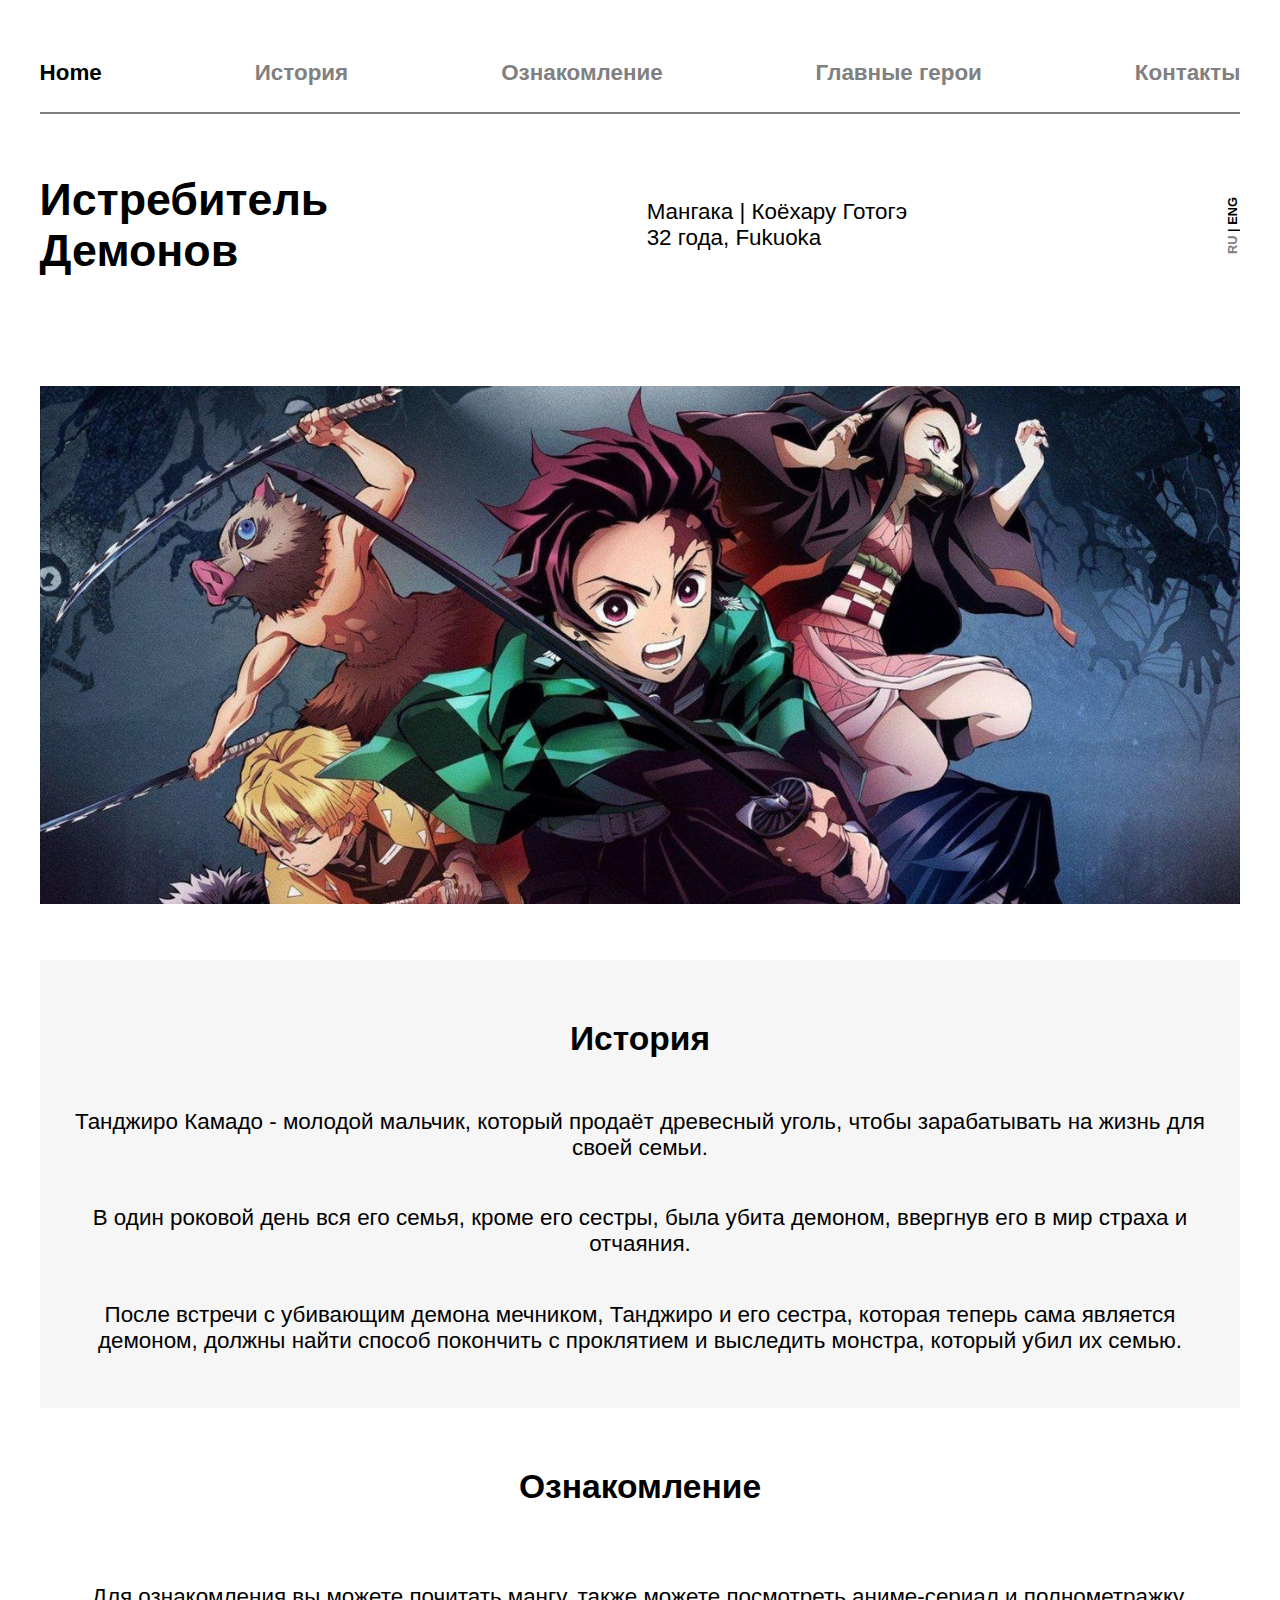
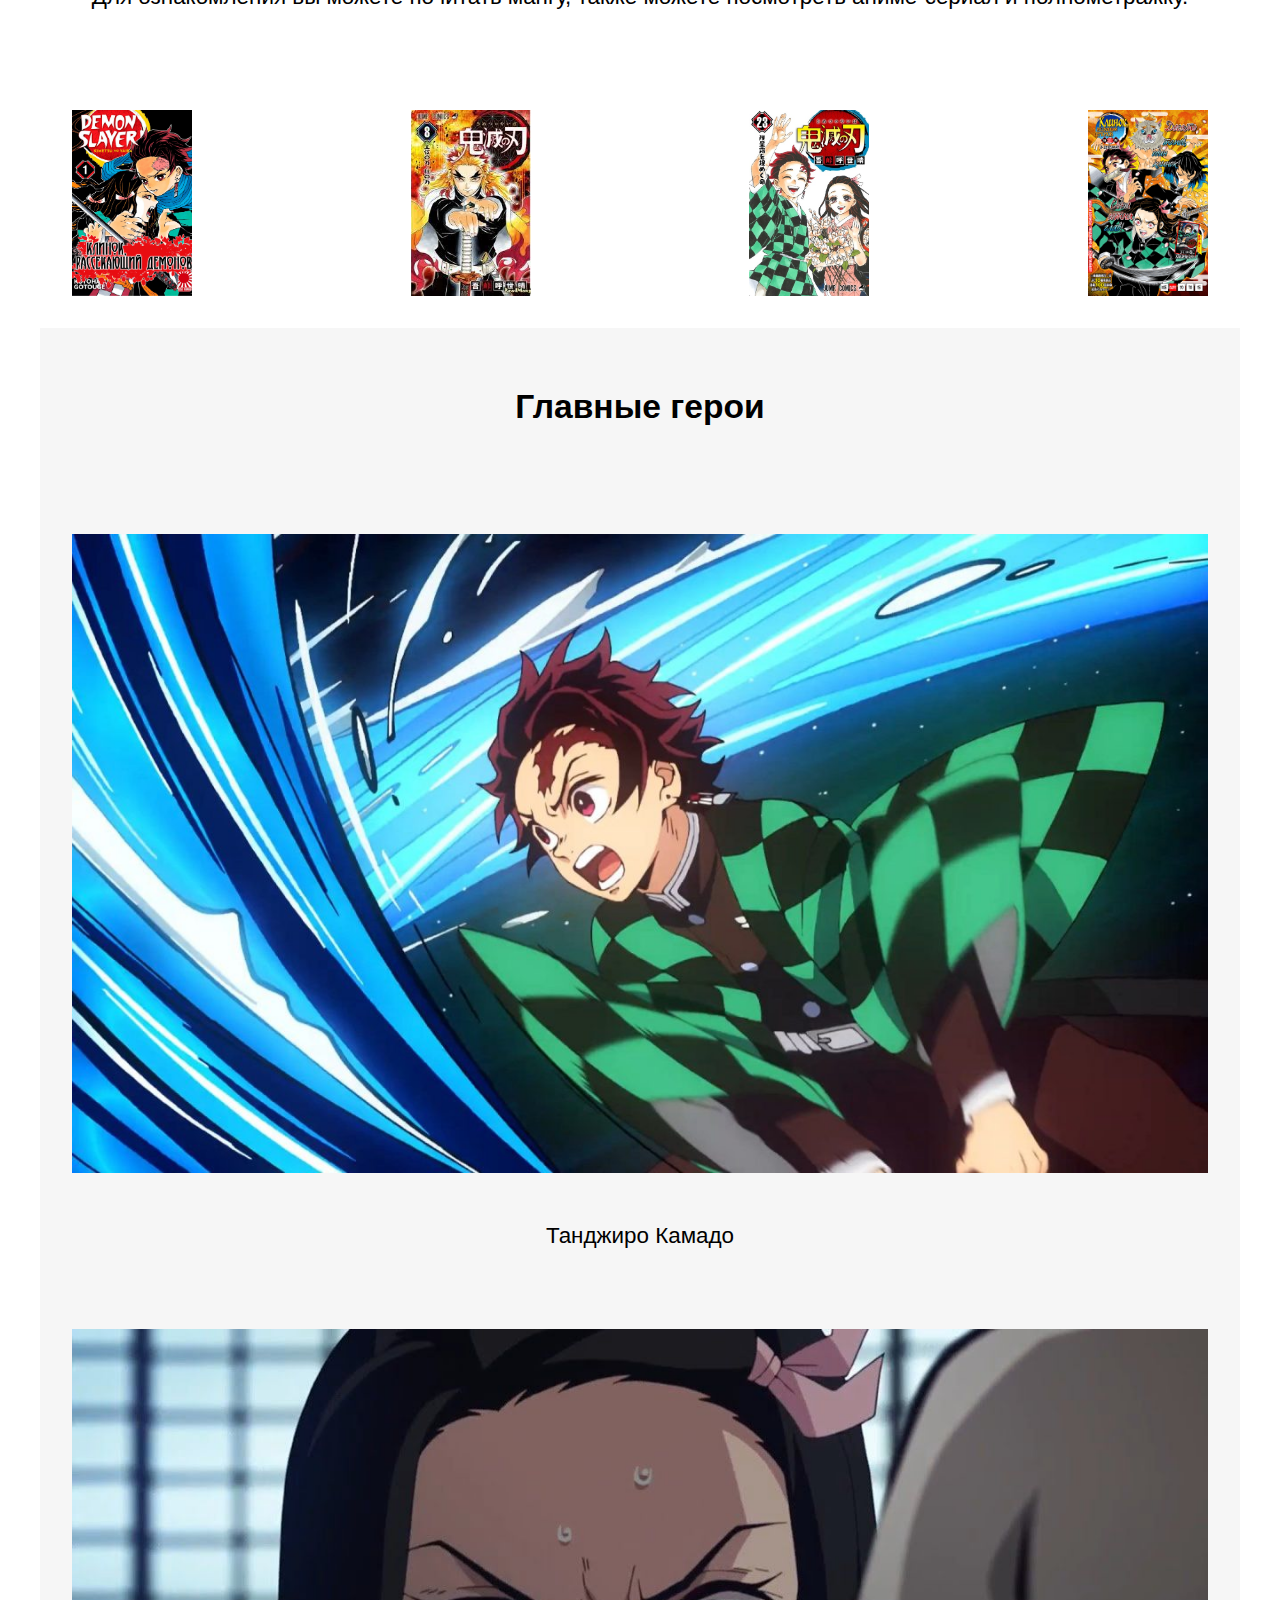
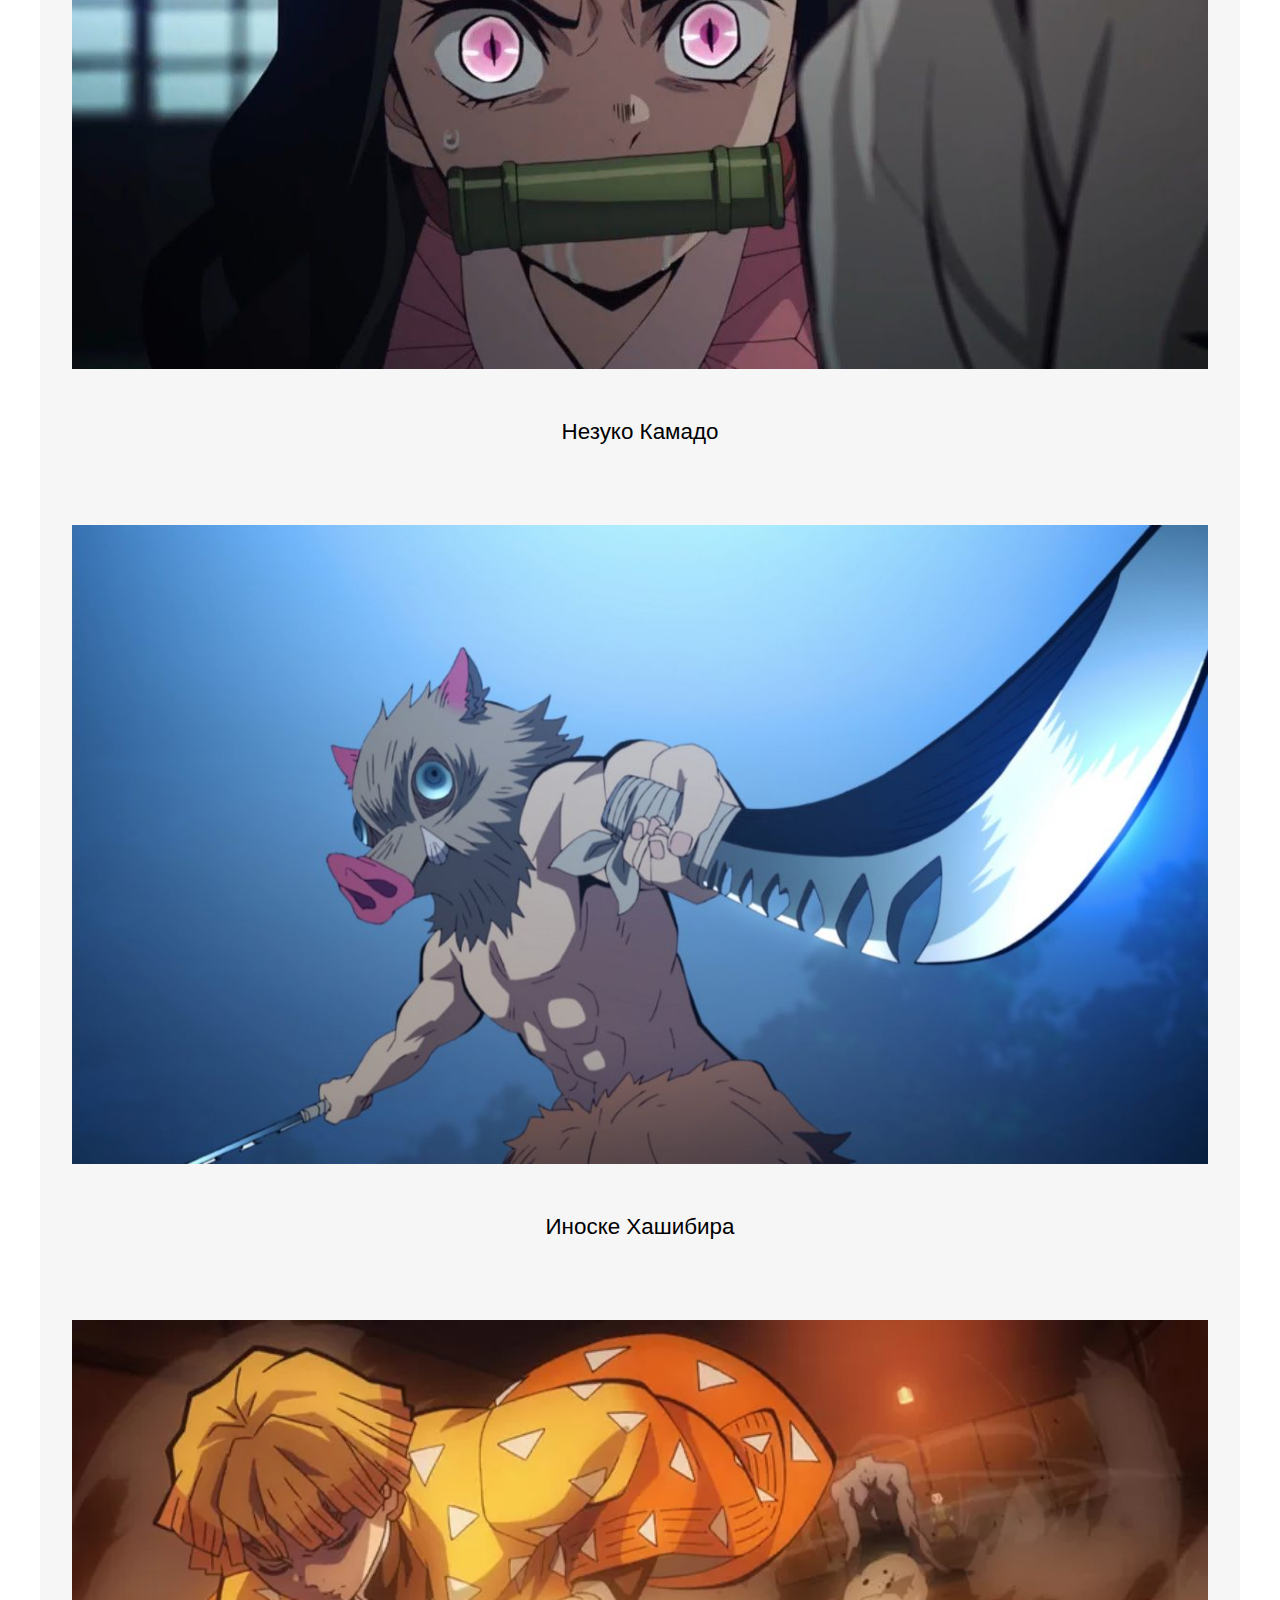
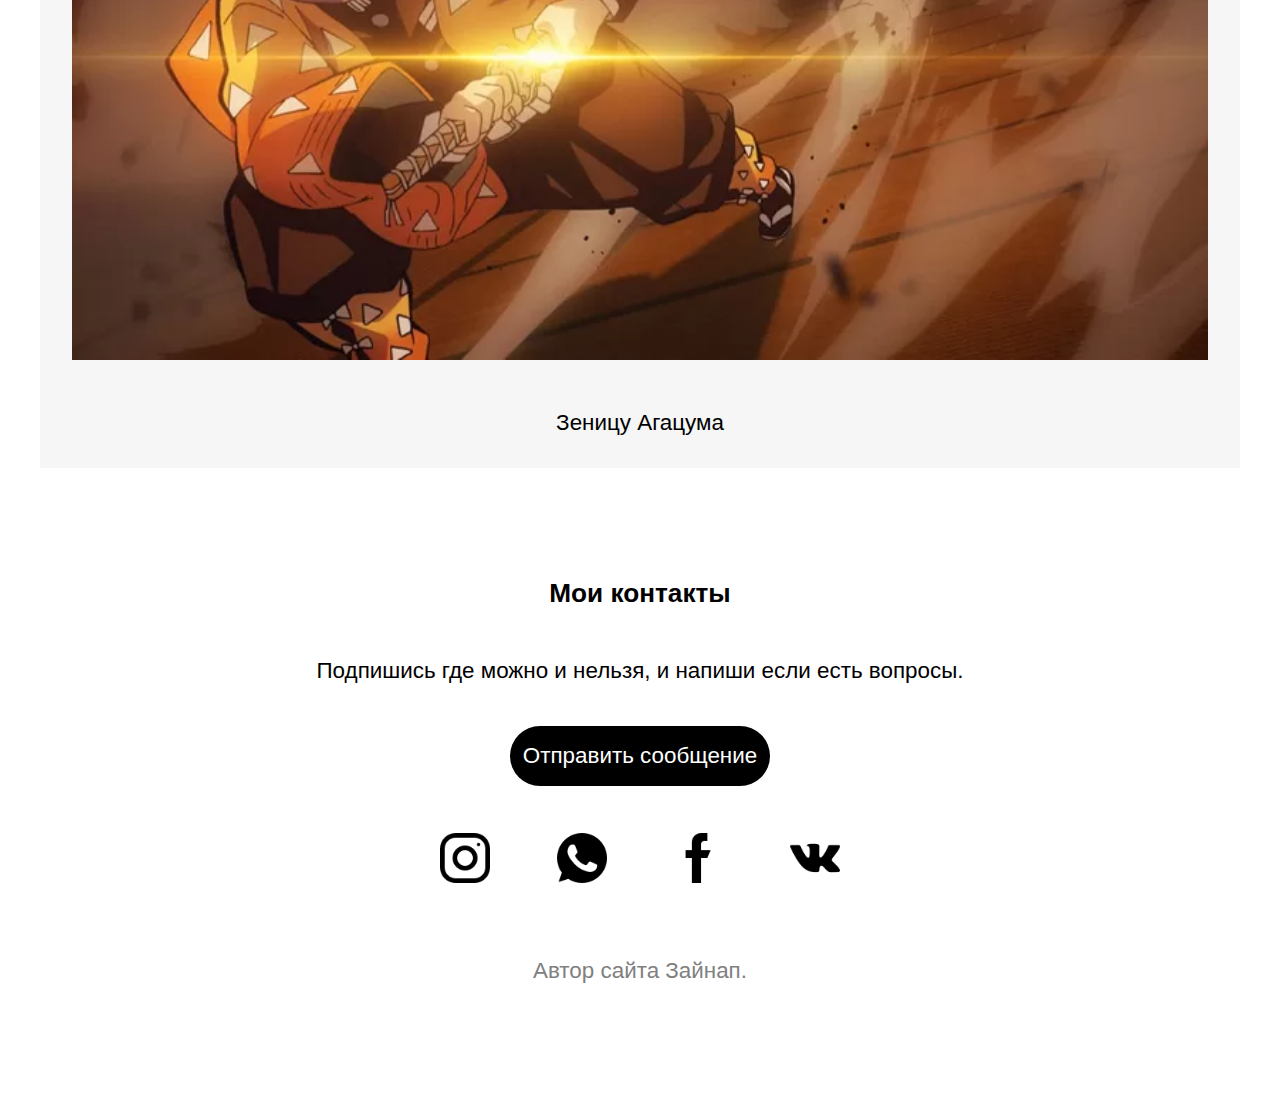
<file: index.html>
<!DOCTYPE html>
<html lang="en">
    <head>
        <meta charset="UTF-8">
        <meta http-equiv="X-UA-Compatible" content="IE=edge">
        <meta name="viewport" content="width=device-width, initial-scale=1.0">
        <title>Demon Slayer</title>
        <!-- <link rel="stylesheet" href="css/styles.css"> -->
        <link rel="stylesheet" href="scss/style.css">
    </head>
    <body>
        <div class="wrapper">
            <!-- header -->
            <header class="header">
                <button class="header__btn"><img src="img/download.png" alt=""></button>
                <ul class="header__ul">
                    <li><a class="header__item header__home" href="#">Home</a></li>
                    <li><a class="header__item" href="#story">История</a></li>
                    <li><a class="header__item" href="#mangas">Ознакомление</a></li>
                    <li><a class="header__item" href="#character">Главные герои</a></li>
                    <li><a class="header__item" href="#contacts">Контакты</a></li>
                </ul>
                <div class="header__div">
                    <h1 class="header__h1">Истребитель Демонов</h1>
                    <div class="header__text">Мангака | Коёхару Готогэ <br> 32 года, Fukuoka</div>
                    <div class="header__lang"> <span class="header__span">RU</span> | ENG</div>
                </div>
                <img class="header__img" src="img/mainimg.jpg" alt="">
            </header>
            <!-- header end -->

            <!-- main -->
            <main>
                <section class="section" id="story">
                    <h2>История</h2>
                    <p>Танджиро Камадо - молодой мальчик, который продаёт древесный уголь, чтобы зарабатывать на жизнь для своей семьи.</p> 
                    <p>В один роковой день вся его семья, кроме его сестры, была убита демоном, ввергнув его в мир страха и отчаяния.</p>
                    <p>После встречи с убивающим демона мечником, Танджиро и его сестра, которая теперь сама является демоном, должны найти способ покончить с проклятием и выследить монстра, который убил их семью.</p> 
                </section>
                <section class="section section2" id="mangas">
                    <h2>Ознакомление</h2>
                    <p class="section__p">Для ознакомления вы можете почитать мангу, также можете посмотреть аниме-сериал и полнометражку.</p>
                    <div class="section__mangas">
                        <img class="section__img" src="img/demon-slayer-1.jpg" alt="">
                        <img class="section__img" src="img/demon-slayer-2.jpg" alt="">
                        <img class="section__img" src="img/demon-slayer-3.jpg" alt="">
                        <img class="section__img" src="img/demon-slayer-4.png" alt="">
                    </div>
                </section>
                <section class="character" id="character">
                    <h2>Главные герои</h2>
                    <img class="character__img" src="img/tanjiro.jpg" alt="">
                    <a href="">Танджиро Камадо</a>
                    <img class="character__img" src="img/nezuko.jpg" alt="">
                    <a href="">Незуко Камадо</a>
                    <img class="character__img" src="img/Inosuke.jpg" alt="">
                    <a href="">Иноске Хашибира</a>
                    <img class="character__img" src="img/zenitsu.webp" alt="">
                    <a href="">Зеницу Агацума</a>
                </section>
            </main>
            <!-- main end -->

            <!-- footer -->
            <footer class="footer" id="contacts">
                <h3>Мои контакты</h3>
                <p>Подпишись где можно и нельзя, и напиши если есть вопросы.</p>
                <div class="footer__message">
                    Отправить сообщение
                </div>
                <div class="footer__icons">
                    <a href=""><img class="footer__icon" src="img/instagram.png" alt=""></a>
                    <a href=""><img class="footer__icon" src="img/whatsapp.png" alt=""></a>
                    <a href=""><img class="footer__icon" src="img/facebook.png" alt=""></a>
                    <a href=""><img class="footer__icon" src="img/vkontakte.png" alt=""></a>
                </div>
                <p class="footer__autor">Автор сайта Зайнап.</p>
            </footer>
        </div>                                                                                              
        <script src="js/script.js"></script>
    </body>
</html>
</file>
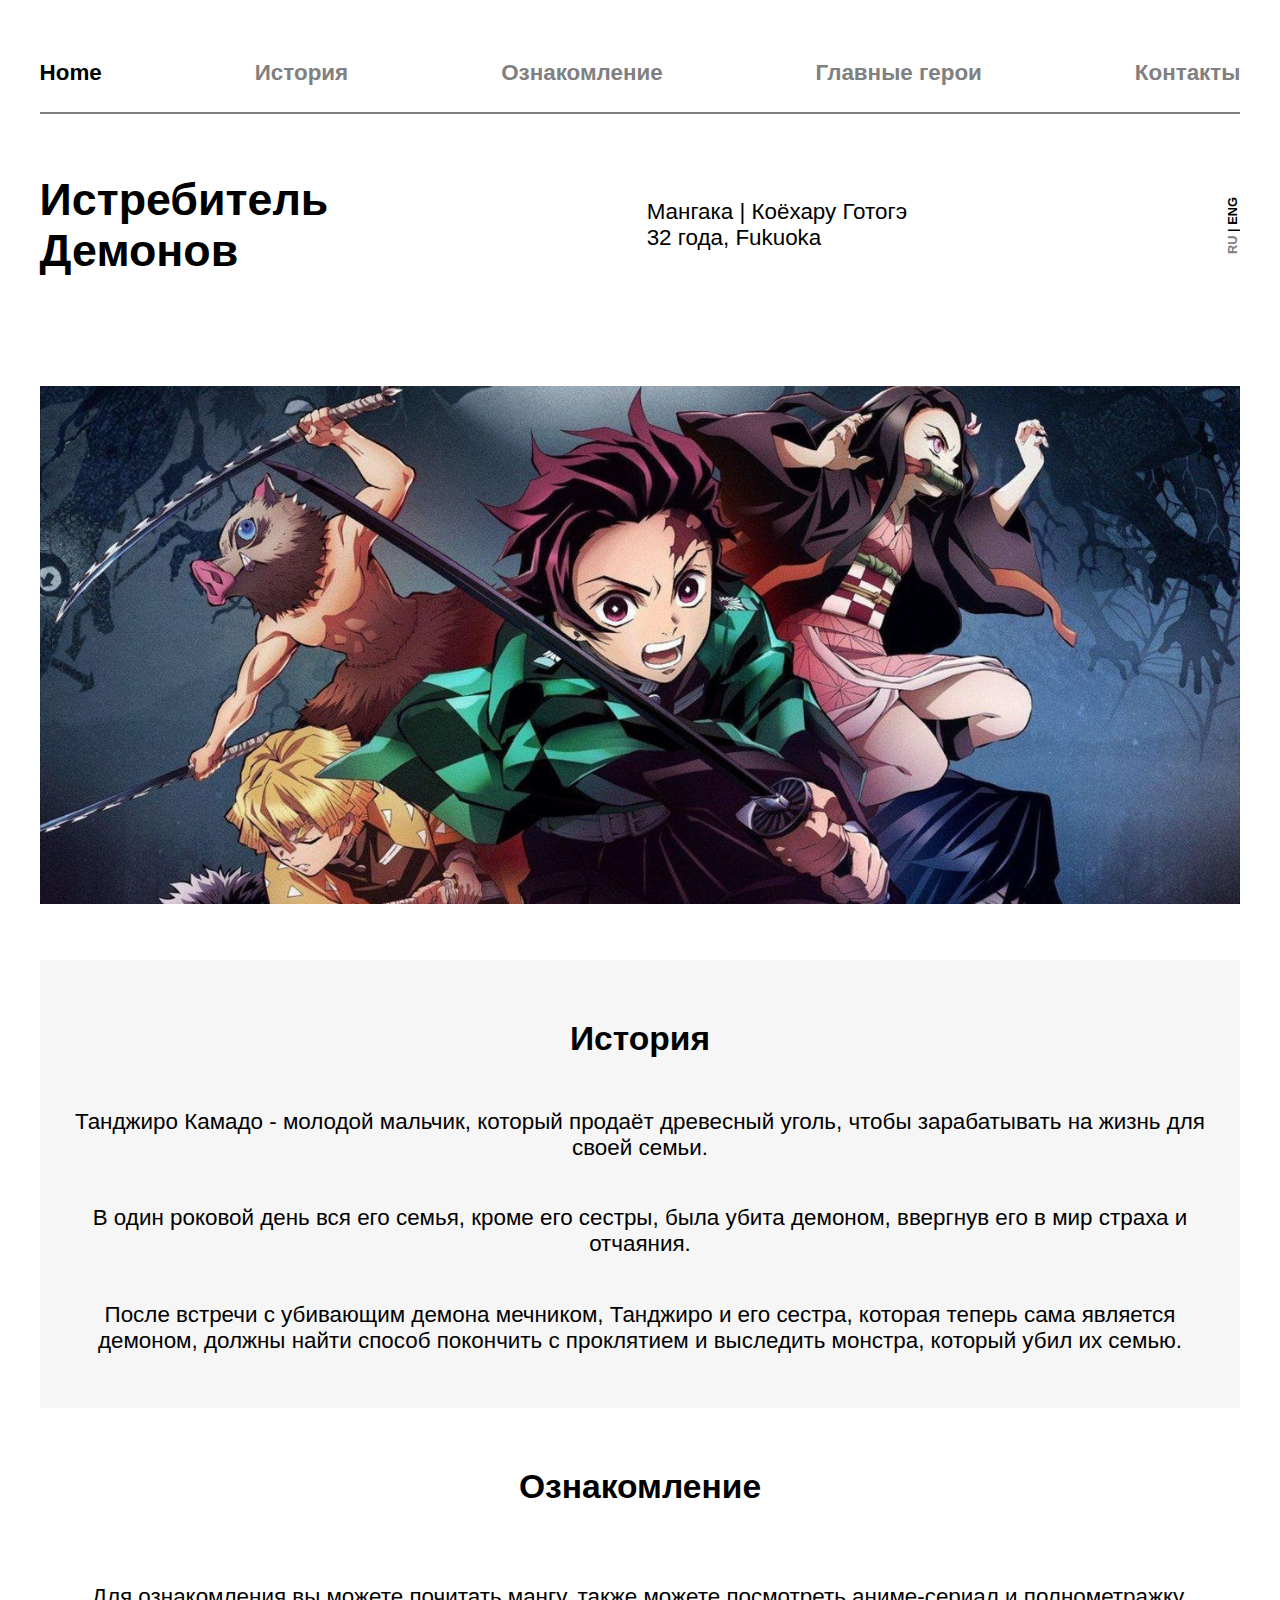
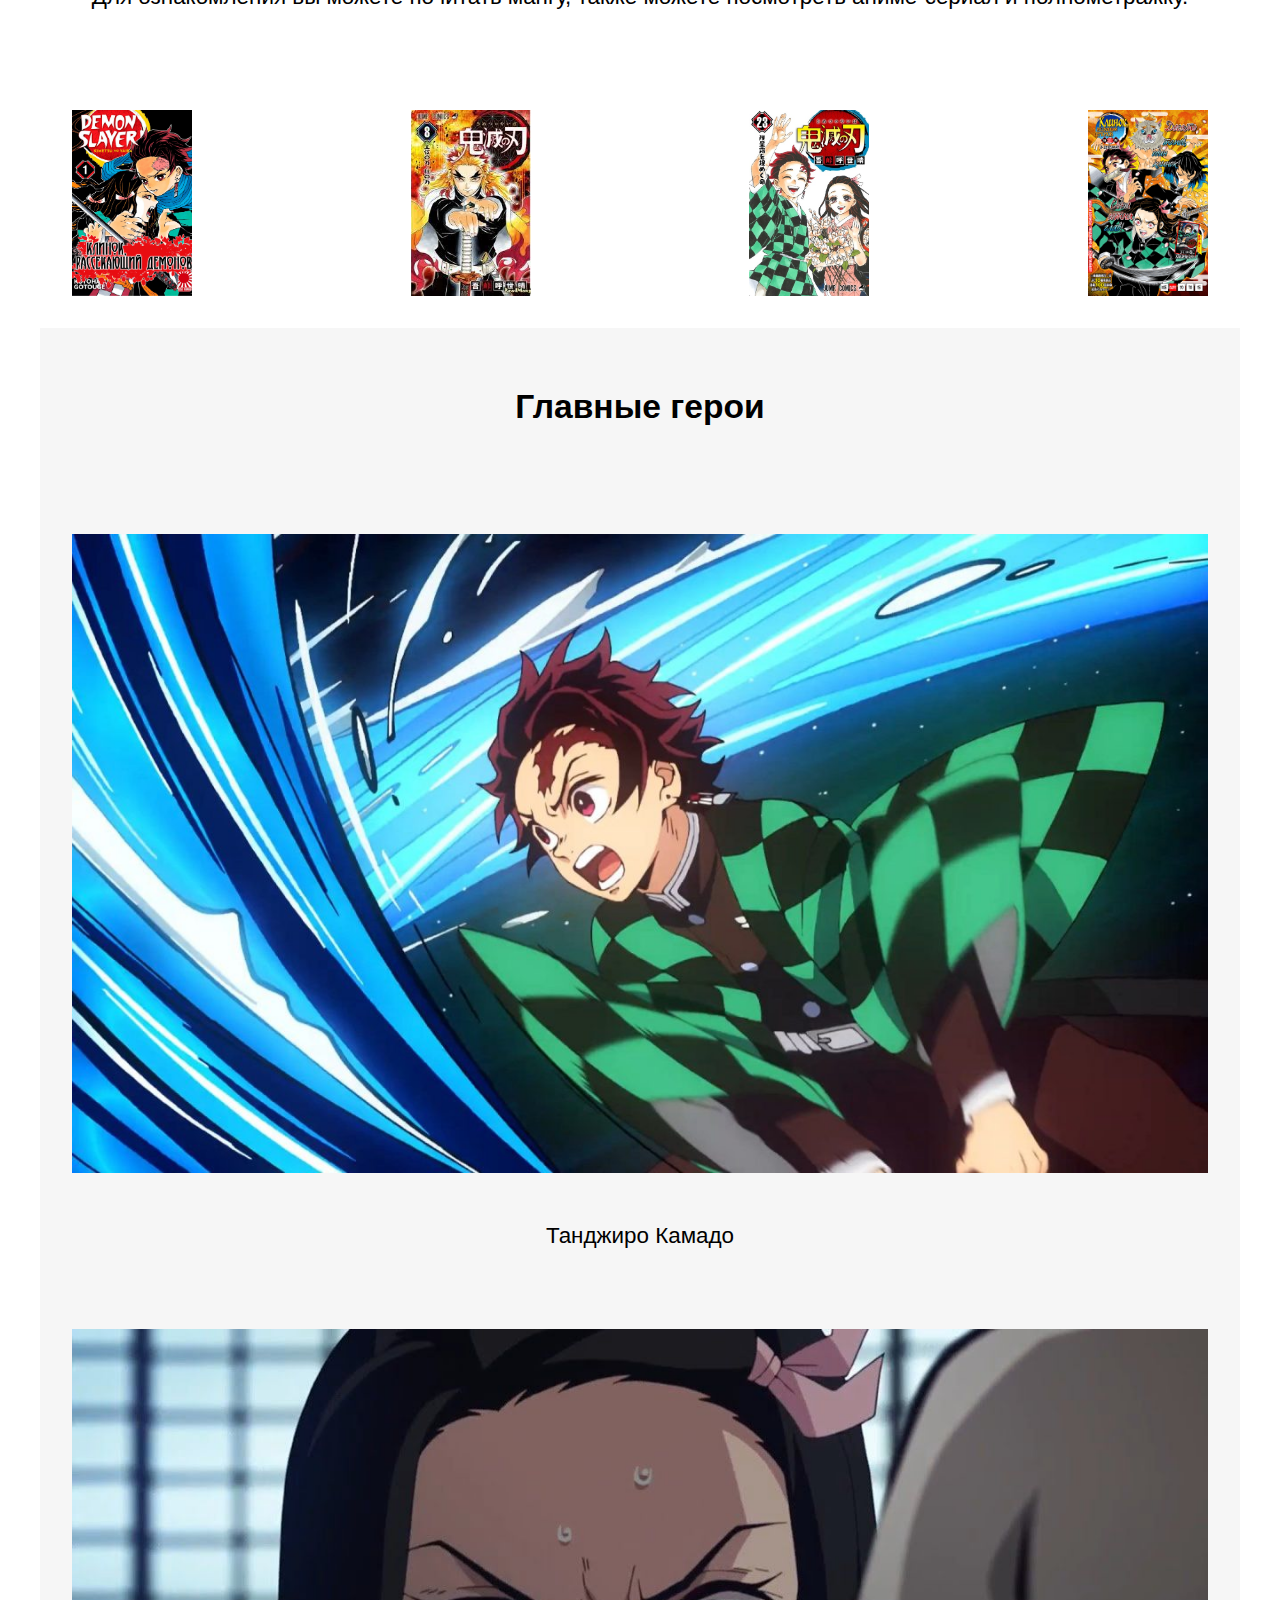
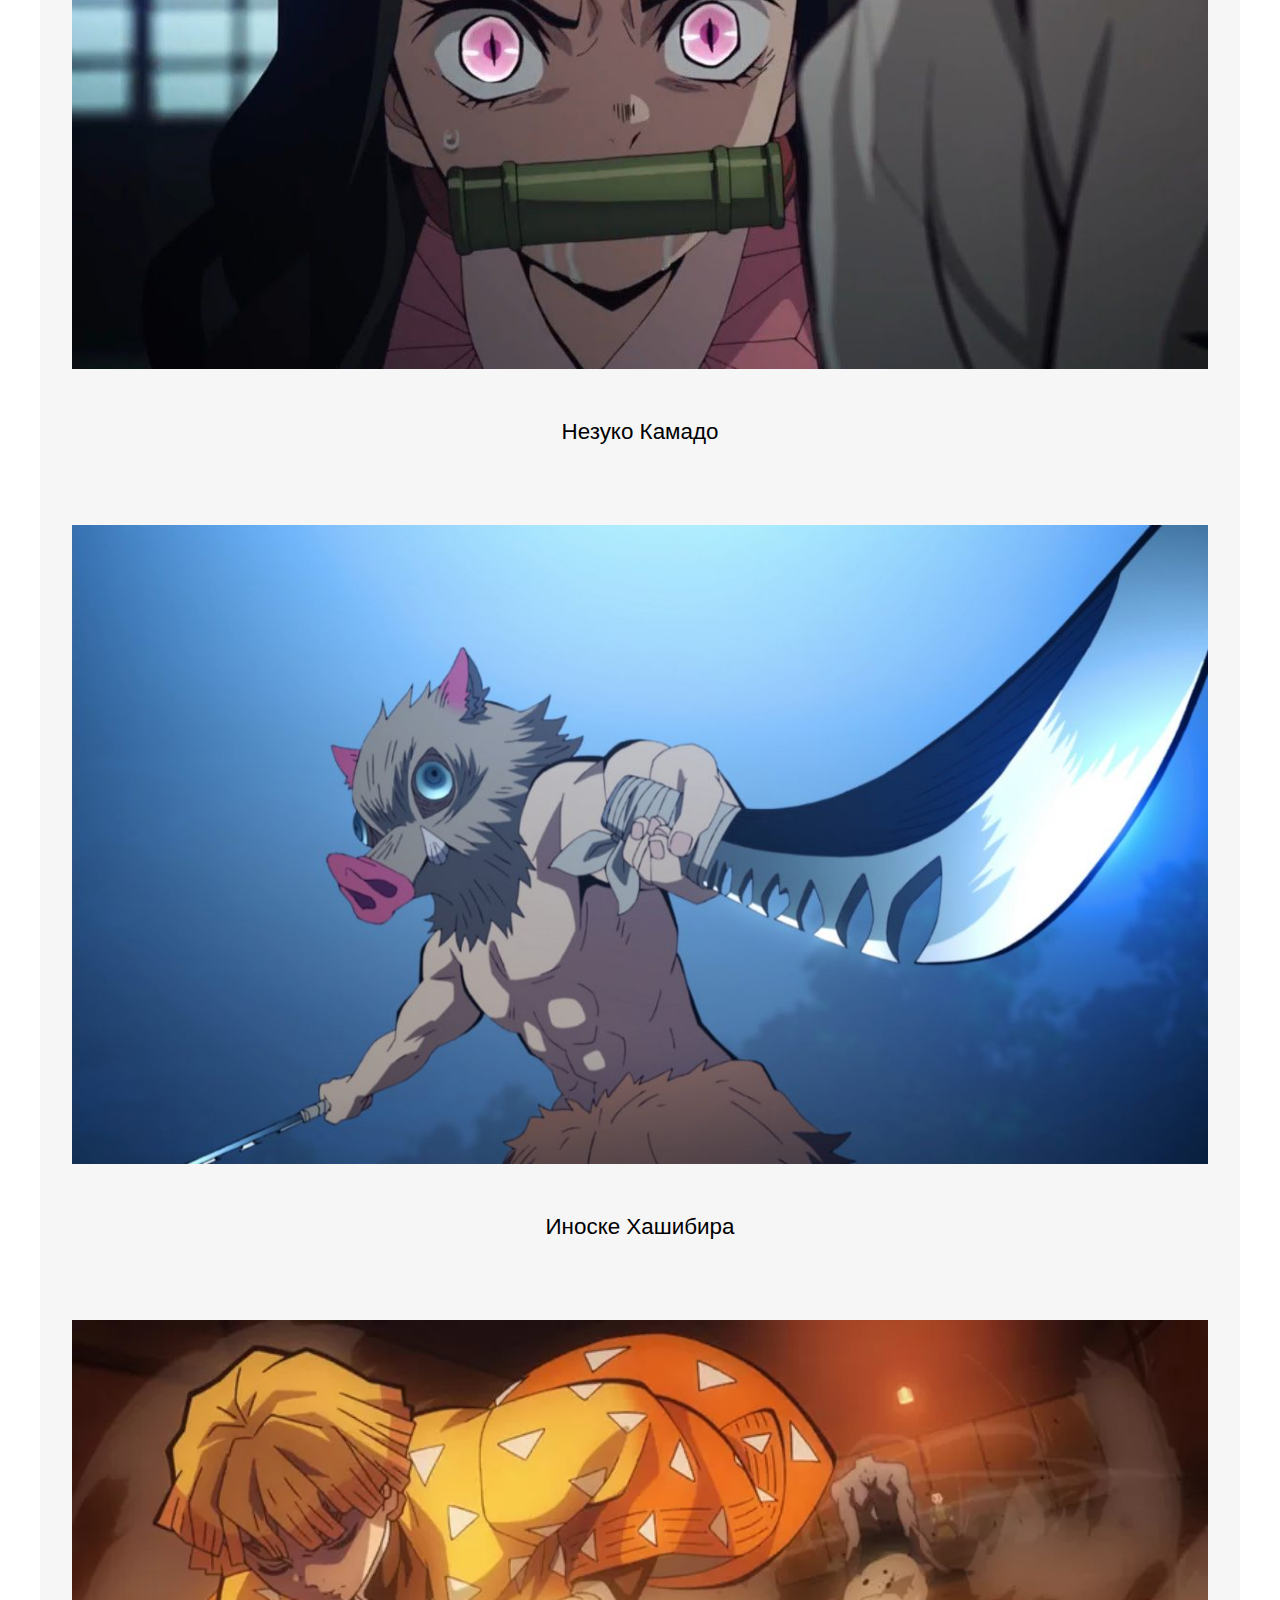
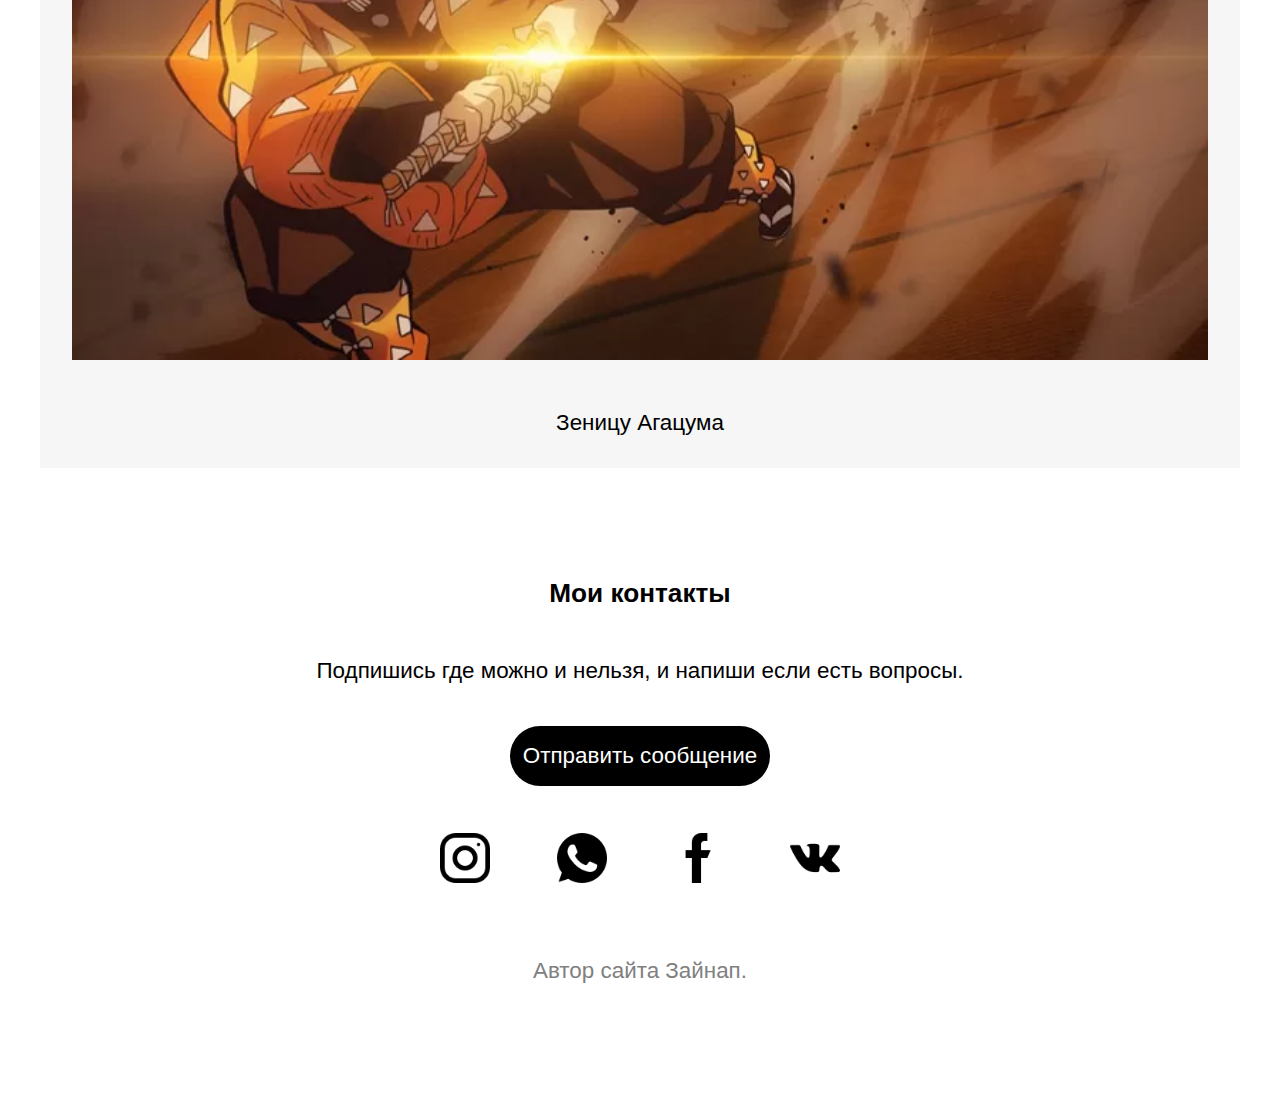
<file: inndex.html>
<!DOCTYPE html>
<html lang="en">
    <head>
        <meta charset="UTF-8">
        <meta http-equiv="X-UA-Compatible" content="IE=edge">
        <meta name="viewport" content="width=device-width, initial-scale=1.0">
        <title>Demon Slayer</title>
        <!-- <link rel="stylesheet" href="css/styles.css"> -->
        <link rel="stylesheet" href="scss/style.css">
    </head>
    <body>
        <div class="wrapper">
            <!-- header -->
            <header class="header">
                <button class="header__btn"><img src="img/download.png" alt=""></button>
                <ul class="header__ul">
                    <li><a class="header__item header__home" href="">Home</a></li>
                    <li><a class="header__item" href="">История</a></li>
                    <li><a class="header__item" href="">Ознакомление</a></li>
                    <li><a class="header__item" href="">Главные герои</a></li>
                    <li><a class="header__item" href="">Контакты</a></li>
                </ul>
                <div class="header__div">
                    <h1 class="header__h1">Истребитель Демонов</h1>
                    <div class="header__text">Мангака | Коёхару Готогэ <br> 32 года, Fukuoka</div>
                    <div class="header__lang"> <span class="header__span">RU</span> | ENG</div>
                </div>
                <img class="header__img" src="img/mainimg.jpg" alt="">
            </header>
            <!-- header end -->

            <!-- main -->
            <main>
                <section class="section">
                    <h2>История</h2>
                    <p>Танджиро Камадо - молодой мальчик, который продаёт древесный уголь, чтобы зарабатывать на жизнь для своей семьи.</p> 
                    <p>В один роковой день вся его семья, кроме его сестры, была убита демоном, ввергнув его в мир страха и отчаяния.</p>
                    <p>После встречи с убивающим демона мечником, Танджиро и его сестра, которая теперь сама является демоном, должны найти способ покончить с проклятием и выследить монстра, который убил их семью.</p> 
                </section>
                <section class="section section2">
                    <h2>Ознакомление</h2>
                    <p class="section__p">Для ознакомления вы можете почитать мангу, также можете посмотреть аниме-сериал и полнометражку.</p>
                    <div class="section__mangas">
                        <img class="section__img" src="img/demon-slayer-1.jpg" alt="">
                        <img class="section__img" src="img/demon-slayer-2.jpg" alt="">
                        <img class="section__img" src="img/demon-slayer-3.jpg" alt="">
                        <img class="section__img" src="img/demon-slayer-4.png" alt="">
                    </div>
                </section>
                <section class="character">
                    <h2>Главные герои</h2>
                    <img class="character__img" src="img/tanjiro.jpg" alt="">
                    <a href="">Танджиро Камадо</a>
                    <img class="character__img" src="img/nezuko.jpg" alt="">
                    <a href="">Незуко Камадо</a>
                    <img class="character__img" src="img/Inosuke.jpg" alt="">
                    <a href="">Иноске Хашибира</a>
                    <img class="character__img" src="img/zenitsu.webp" alt="">
                    <a href="">Зеницу Агацума</a>
                </section>
            </main>
            <!-- main end -->

            <!-- footer -->
            <footer class="footer">
                <h3>Мои контакты</h3>
                <p>Подпишись где можно и нельзя, и напиши если есть вопросы.</p>
                <div class="footer__message">
                    Отправить сообщение
                </div>
                <div class="footer__icons">
                    <a href=""><img class="footer__icon" src="img/instagram.png" alt=""></a>
                    <a href=""><img class="footer__icon" src="img/whatsapp.png" alt=""></a>
                    <a href=""><img class="footer__icon" src="img/facebook.png" alt=""></a>
                    <a href=""><img class="footer__icon" src="img/vkontakte.png" alt=""></a>
                </div>
                <p class="footer__autor">Автор сайта Зайнап.</p>
            </footer>
        </div>                                                                                              
        <script src="js/script.js"></script>
    </body>
</html>
</file>
<file: scss/style.css>
html {
  scroll-behavior: smooth;
}

* {
  box-sizing: border-box;
}

.wrapper {
  max-width: 1400px;
  width: 95%;
  margin: auto;
  font-family: sans-serif;
  font-size: 1.4rem;
}

a {
  text-decoration: none;
  color: black;
  transition: 0.3s;
}
a:hover, a:active {
  color: darkolivegreen;
}

.header__ul {
  list-style: none;
  display: flex;
  justify-content: space-between;
  padding: 0;
  border-bottom: 2px solid grey;
  align-items: center;
  height: 80px;
  margin: 0;
}
.header__btn {
  border: none;
  background-color: unset;
  font-size: 1.4rem;
  font-weight: 700;
  cursor: pointer;
  height: 0;
  overflow: hidden;
}
.header__btn img {
  height: 0;
}
.header__item {
  font-weight: 700;
  color: grey;
  text-decoration: none;
}
.header__home {
  color: black;
}
.header__div {
  display: flex;
  justify-content: space-between;
  align-items: center;
  margin-top: 30px;
}
.header__h1 {
  width: -moz-min-content;
  width: min-content;
}
.header__text {
  display: flex;
  align-items: center;
}
.header__lang {
  writing-mode: vertical-rl;
  transform: rotate(-180deg);
  font-size: 0.8rem;
  font-weight: 700;
}
.header__span {
  color: gray;
}
.header__img {
  width: 100%;
  margin: 80px 0 50px;
}

section {
  background-color: rgb(246, 246, 246);
  text-align: center;
  padding: 2rem;
}

.section {
  display: flex;
  justify-content: center;
  flex-direction: column;
}
.section__p {
  margin: 50px 0 100px;
}
.section__mangas {
  display: flex;
  flex-wrap: wrap;
  align-items: center;
  justify-content: space-between;
}
.section__img {
  width: 120px;
  height: 186px;
  -o-object-fit: cover;
     object-fit: cover;
}
.section2 {
  background-color: unset;
}

.character {
  display: flex;
  flex-direction: column;
  align-items: center;
}
.character__img {
  width: 100%;
  margin: 80px 0 50px;
}

.footer {
  padding: 7% 20%;
  text-align: center;
  display: flex;
  flex-direction: column;
  align-items: center;
}
.footer__message {
  margin-top: 20px;
  border-radius: 50px;
  width: -moz-fit-content;
  width: fit-content;
  height: 60px;
  display: flex;
  align-items: center;
  justify-content: center;
  background-color: black;
  color: white;
  padding: 0.8rem;
}
.footer__message:hover {
  background-color: white;
  color: black;
  border: 1px solid black;
  cursor: pointer;
}
.footer__icons {
  width: 400px;
  height: 150px;
  display: flex;
  justify-content: space-between;
  align-items: center;
}
.footer__icon {
  height: 50px;
  width: 50px;
  transition: 0.3s;
}
.footer__icon:hover {
  height: 55px;
  width: 55px;
}
.footer__autor {
  color: gray;
}

@media screen and (max-width: 900px) {
  .wrapper {
    width: 98%;
  }
  .header {
    position: relative;
  }
  .header__ul {
    flex-direction: column;
    height: 0;
    overflow: hidden;
    gap: 15px;
    padding-bottom: 15px;
    transition: 0.3s;
    border: none;
    padding: 0;
  }
  .header__ul--active {
    height: 330px;
    padding: 3%;
  }
  .header__btn {
    z-index: 5;
    height: 80px;
    position: absolute;
    right: 20px;
    top: 20px;
    font-size: 2rem;
  }
  .header__btn img {
    height: 80px;
  }
  .header__div {
    flex-direction: column;
    position: relative;
    align-items: flex-start;
  }
  .header__lang {
    position: absolute;
    right: 20px;
    bottom: 20px;
    font-size: 1.3rem;
  }
  .section__mangas {
    gap: 2rem;
    padding: 5%;
  }
  .footer {
    padding: 5%;
  }
}/*# sourceMappingURL=style.css.map */
</file>
